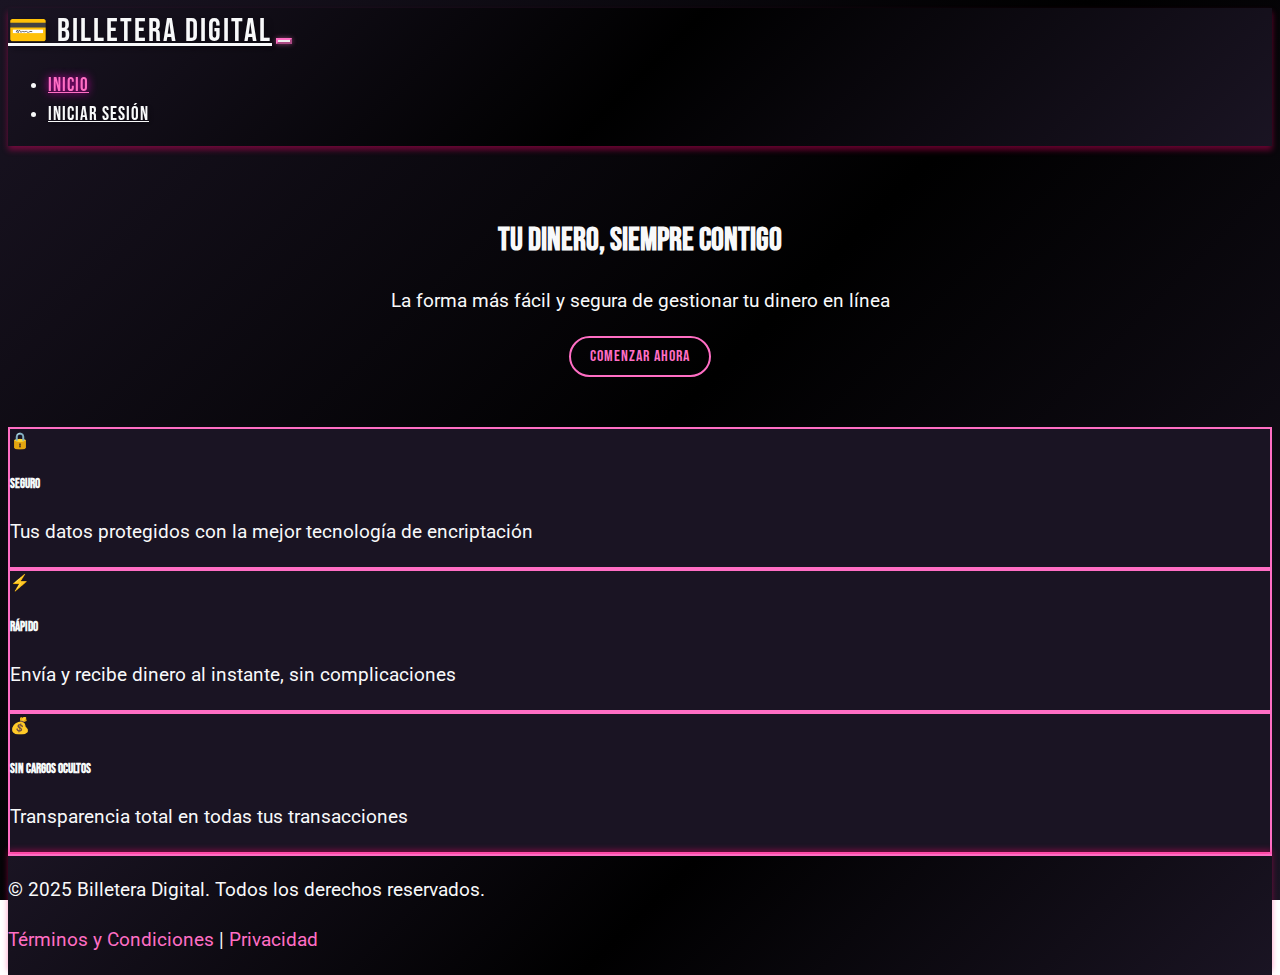
<file: index.html>
<!doctype html>
<html lang="es">

<head>
    <meta charset="utf-8" />
    <meta name="viewport" content="width=device-width, initial-scale=1, shrink-to-fit=no" />
    <meta name="keywords" content="Billetera Online">
    <meta name="description" content="Billetera digital de la empresa Billetera Online">
    <link href="https://cdn.jsdelivr.net/npm/bootstrap@5.3.8/dist/css/bootstrap.min.css" rel="stylesheet"
        integrity="sha384-sRIl4kxILFvY47J16cr9ZwB07vP4J8+LH7qKQnuqkuIAvNWLzeN8tE5YBujZqJLB" crossorigin="anonymous">
    <link rel="preconnect" href="https://fonts.googleapis.com">
    <link rel="preconnect" href="https://fonts.gstatic.com" crossorigin>
    <link href="https://fonts.googleapis.com/css2?family=Roboto:wght@300;400;500;700&display=swap" rel="stylesheet">
    <link href="https://fonts.googleapis.com/css2?family=Bebas+Neue&display=swap" rel="stylesheet">
    <link rel="stylesheet" href="css/style.css">
    <title>Billetera Digital | Inicio</title>
</head>

<body>

    <!-- NAVBAR -->
    <nav class="navbar navbar-expand-lg">
        <div class="container">
            <a class="navbar-brand" href="index.html">💳 Billetera Digital</a>
            <button class="navbar-toggler" type="button" data-bs-toggle="collapse" data-bs-target="#navbarNav">
                <span class="navbar-toggler-icon"></span>
            </button>
            <div class="collapse navbar-collapse" id="navbarNav">
                <ul class="navbar-nav ms-auto">
                    <li class="nav-item">
                        <a class="nav-link active" href="index.html">Inicio</a>
                    </li>
                    <li class="nav-item">
                        <a class="nav-link" href="login.html">Iniciar Sesión</a>
                    </li>
                </ul>
            </div>
        </div>
    </nav>

    <!-- HERO SECTION -->
    <div class="wallet-hero py-5">
        <div class="container text-center">
            <h1 class="display-4 fw-bold mb-3">Tu dinero, siempre contigo</h1>
            <p class="lead mb-4">La forma más fácil y segura de gestionar tu dinero en línea</p>
            <a href="login.html" class="wallet-btn">Comenzar ahora</a>
        </div>
    </div>

    <!-- CARACTERÍSTICAS -->
    <div class="container mb-5">
        <div class="row g-4 text-center">
            <div class="col-md-4">
                <div class="card h-100 border-0 shadow-sm wallet-card">
                    <div class="card-body p-4">
                        <div class="display-4 mb-3">🔒</div>
                        <h5 class="card-title">Seguro</h5>
                        <p class="card-text">Tus datos protegidos con la mejor tecnología de encriptación</p>
                    </div>
                </div>
            </div>
            <div class="col-md-4">
                <div class="card h-100 border-0 shadow-sm wallet-card">
                    <div class="card-body p-4">
                        <div class="display-4 mb-3">⚡</div>
                        <h5 class="card-title">Rápido</h5>
                        <p class="card-text">Envía y recibe dinero al instante, sin complicaciones</p>
                    </div>
                </div>
            </div>
            <div class="col-md-4">
                <div class="card h-100 border-0 shadow-sm wallet-card">
                    <div class="card-body p-4">
                        <div class="display-4 mb-3">💰</div>
                        <h5 class="card-title">Sin cargos ocultos</h5>
                        <p class="card-text">Transparencia total en todas tus transacciones</p>
                    </div>
                </div>
            </div>
        </div>
    </div>

    <!-- FOOTER -->
    <footer class="bg-dark py-3">
        <div class="container">
            <div class="d-flex justify-content-between align-items-center flex-wrap">
                <p class="mb-0">&copy; 2025 Billetera Digital. Todos los derechos reservados.</p>
                <p class="mb-0">
                    <a href="#">Términos y Condiciones</a>
                    <span class="mx-2">|</span>
                    <a href="#">Privacidad</a>
                </p>
            </div>
        </div>
    </footer>

    <script src="https://cdn.jsdelivr.net/npm/bootstrap@5.3.8/dist/js/bootstrap.bundle.min.js"
        integrity="sha384-FKyoEForCGlyvwx9Hj09JcYn3nv7wiPVlz7YYwJrWVcXK/BmnVDxM+D2scQbITxI"
        crossorigin="anonymous"></script>
        <script src="js/script.js"></script>
</body>

</html>
</file>
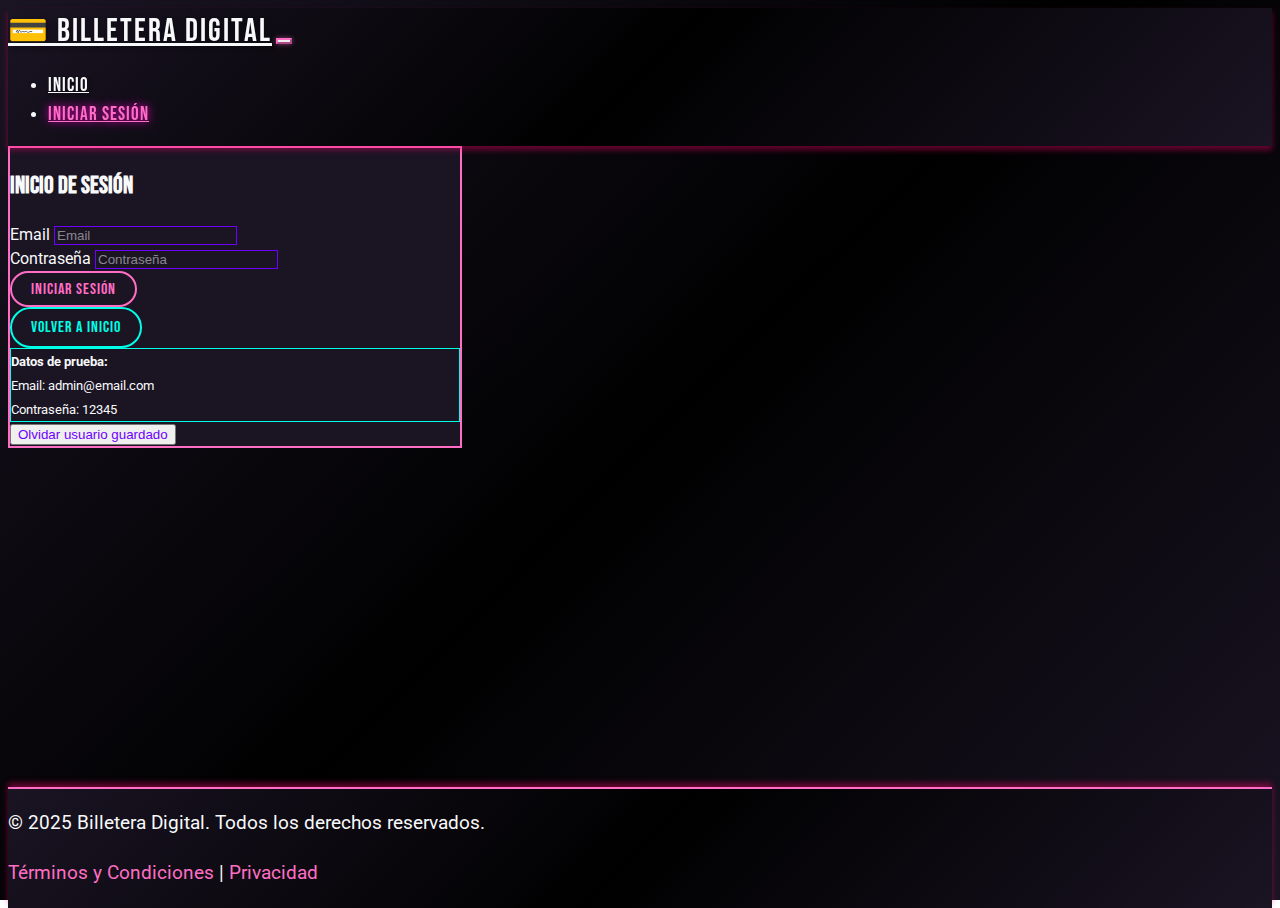
<file: deposit.html>
<!doctype html>
<html lang="es">

<head>
    <meta charset="utf-8" />
    <meta name="viewport" content="width=device-width, initial-scale=1, shrink-to-fit=no" />
    <meta name="keywords" content="Billetera Online">
    <meta name="description" content="Billetera digital de la empresa Billetera Online">
    <link href="https://cdn.jsdelivr.net/npm/bootstrap@5.3.8/dist/css/bootstrap.min.css" rel="stylesheet"
        integrity="sha384-sRIl4kxILFvY47J16cr9ZwB07vP4J8+LH7qKQnuqkuIAvNWLzeN8tE5YBujZqJLB" crossorigin="anonymous">
    <link rel="preconnect" href="https://fonts.googleapis.com">
    <link rel="preconnect" href="https://fonts.gstatic.com" crossorigin>
    <link href="https://fonts.googleapis.com/css2?family=Roboto:wght@300;400;500;700&display=swap" rel="stylesheet">
    <link href="https://fonts.googleapis.com/css2?family=Bebas+Neue&display=swap" rel="stylesheet">
    <link rel="stylesheet" href="css/style.css">
    <title>Billetera Digital | Depositar</title>
</head>

<body>

    <!-- NAVBAR -->
    <nav class="navbar navbar-expand-lg">
        <div class="container">
            <a class="navbar-brand" href="menu.html">💳 Billetera Digital</a>
            <button class="navbar-toggler" type="button" data-bs-toggle="collapse" data-bs-target="#navbarNav">
                <span class="navbar-toggler-icon"></span>
            </button>
            <div class="collapse navbar-collapse" id="navbarNav">
                <ul class="navbar-nav ms-auto">
                    <li class="nav-item">
                        <a class="nav-link" href="menu.html">Menú</a>
                    </li>
                    <li class="nav-item">
                        <a class="nav-link active" href="deposit.html">Depositar</a>
                    </li>
                    <li class="nav-item">
                        <a class="nav-link" href="sendmoney.html">Enviar</a>
                    </li>
                    <li class="nav-item">
                        <a class="nav-link" href="transactions.html">Movimientos</a>
                    </li>
                    <li class="nav-item">
                        <a class="nav-link" href="index.html" id="btn-logout">Cerrar Sesión</a>
                    </li>
                </ul>
            </div>
        </div>
    </nav>

    <!-- CONTENIDO PRINCIPAL -->
    <div class="container my-5">
        <div id="alerta-contenedor"></div>
        <div class="card shadow-lg mx-auto wallet-card wallet-menu-card">
            <div class="card-body p-4">
                <h2 class="text-center mb-3">Depositar</h2>
                <p class="text-center mb-4 wallet-balance">
                    Saldo actual: $<span id="saldo-actual"></span>
                </p>

                <form action="" class="mb-3" id="form-deposito">
                    <div class="mb-3">
                        <label for="monto-deposito" class="form-label">Monto a depositar:</label>
                        <input type="number" class="form-control wallet-input" name="monto-deposito" id="monto-deposito"
                            placeholder="Ingrese el monto" min="1" required />
                    </div>
                    <button type="submit" class="wallet-btn w-100 text-center py-2">Depositar</button>
                </form>

                <a href="menu.html" class="wallet-btn-secondary w-100 text-center py-2">Volver al Menú Principal</a>
            </div>
        </div>
    </div>

    <!-- FOOTER -->
    <footer class="bg-dark py-3">
        <div class="container">
            <div class="d-flex justify-content-between align-items-center flex-wrap">
                <p class="mb-0">&copy; 2025 Billetera Digital. Todos los derechos reservados.</p>
                <p class="mb-0">
                    <a href="#">Términos y Condiciones</a>
                    <span class="mx-2">|</span>
                    <a href="#">Privacidad</a>
                </p>
            </div>
        </div>
    </footer>

    <script src="https://cdn.jsdelivr.net/npm/bootstrap@5.3.8/dist/js/bootstrap.bundle.min.js"
        integrity="sha384-FKyoEForCGlyvwx9Hj09JcYn3nv7wiPVlz7YYwJrWVcXK/BmnVDxM+D2scQbITxI"
        crossorigin="anonymous"></script>
    <script src="https://ajax.googleapis.com/ajax/libs/jquery/3.7.1/jquery.min.js"></script>
    <script src="js/script.js"></script>
</body>

</html>
</file>
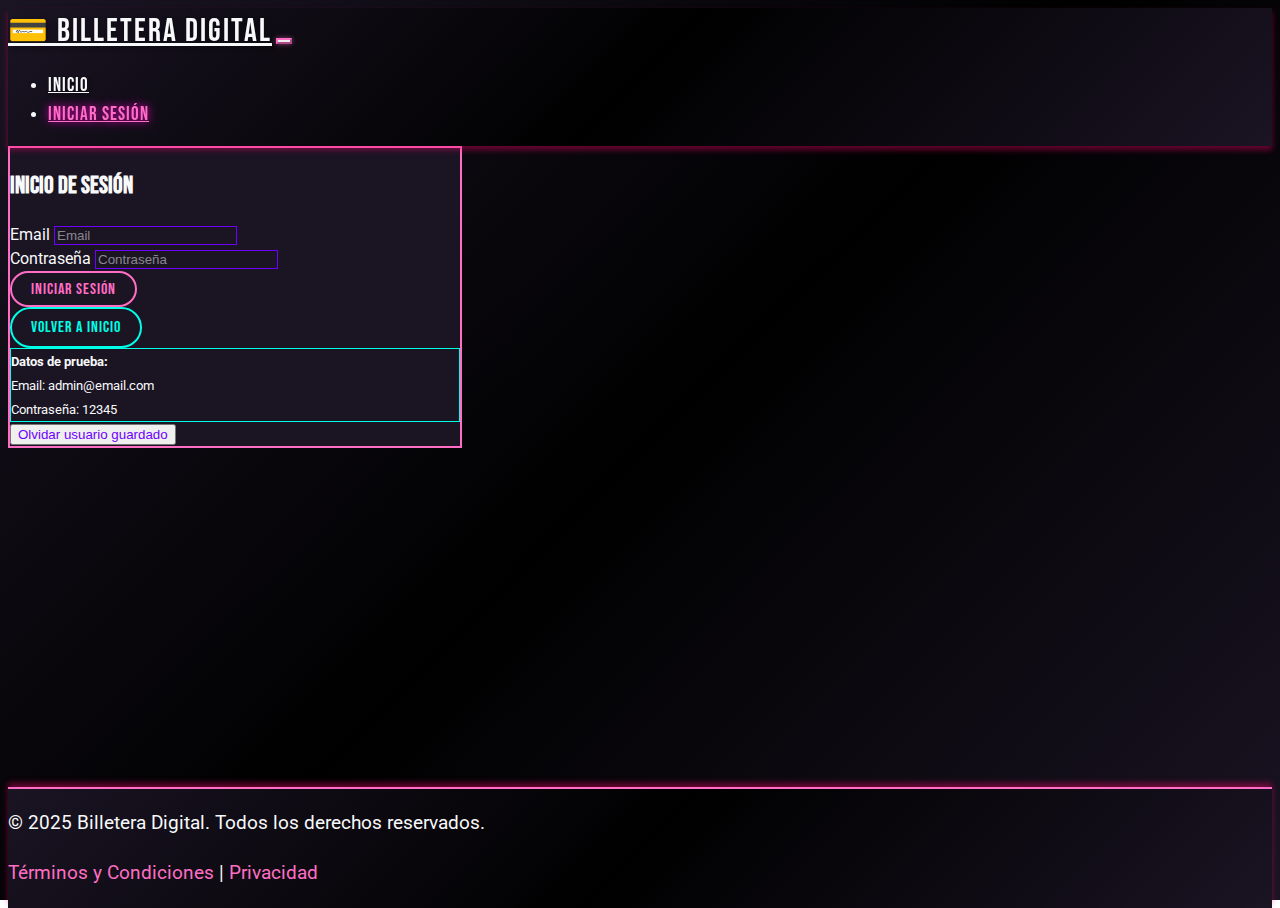
<file: login.html>
<!doctype html>
<html lang="es">

<head>
    <meta charset="utf-8" />
    <meta name="viewport" content="width=device-width, initial-scale=1, shrink-to-fit=no" />
    <meta name="keywords" content="Billetera Online">
    <meta name="description" content="Billetera digital de la empresa Billetera Online">
    <link href="https://cdn.jsdelivr.net/npm/bootstrap@5.3.8/dist/css/bootstrap.min.css" rel="stylesheet"
        integrity="sha384-sRIl4kxILFvY47J16cr9ZwB07vP4J8+LH7qKQnuqkuIAvNWLzeN8tE5YBujZqJLB" crossorigin="anonymous">
    <link rel="preconnect" href="https://fonts.googleapis.com">
    <link rel="preconnect" href="https://fonts.gstatic.com" crossorigin>
    <link href="https://fonts.googleapis.com/css2?family=Roboto:wght@300;400;500;700&display=swap" rel="stylesheet">
    <link href="https://fonts.googleapis.com/css2?family=Bebas+Neue&display=swap" rel="stylesheet">
    <link rel="stylesheet" href="css/style.css">
    <title>Billetera Digital | Inicio de sesión</title>
</head>

<body>

    <!-- NAVBAR -->
    <nav class="navbar navbar-expand-lg">
        <div class="container">
            <a class="navbar-brand" href="index.html">💳 Billetera Digital</a>
            <button class="navbar-toggler" type="button" data-bs-toggle="collapse" data-bs-target="#navbarNav">
                <span class="navbar-toggler-icon"></span>
            </button>
            <div class="collapse navbar-collapse" id="navbarNav">
                <ul class="navbar-nav ms-auto">
                    <li class="nav-item">
                        <a class="nav-link" href="index.html">Inicio</a>
                    </li>
                    <li class="nav-item">
                        <a class="nav-link active" href="login.html">Iniciar Sesión</a>
                    </li>
                </ul>
            </div>
        </div>
    </nav>

    <!-- CONTENIDO -->
    <div class="container py-5 d-flex align-items-center justify-content-center">
        <div class="card p-4 shadow-lg wallet-card wallet-login-card">
            <h2 class="text-center mb-4">Inicio de sesión</h2>
            <form id="loginForm" class="mb-3">
                <div class="mb-3">
                    <label for="email" class="form-label">Email</label>
                    <input type="email" id="email" name="email" class="form-control wallet-input" placeholder="Email"
                        required>
                </div>
                <div class="mb-3">
                    <label for="password" class="form-label">Contraseña</label>
                    <input type="password" id="password" name="password" class="form-control wallet-input"
                        placeholder="Contraseña" required>
                </div>
                <div id="mensaje" class="mt-3"></div>
                <button type="submit" class="wallet-btn w-100 text-center py-2">Iniciar sesión</button>
            </form>
            <a href="index.html" class="wallet-btn-secondary w-100 text-center py-2 text-decoration-none mb-3">Volver a
                inicio</a>
            <div class="alert text-center" role="alert" id="datos-prueba">
                <small>
                    <strong>Datos de prueba:</strong><br>
                    Email: admin@email.com<br>
                    Contraseña: 12345
                </small>
            </div>
            <button type="button" id="btnOlvidar" class="btn btn-link w-100 text-decoration-none">Olvidar usuario
                guardado</button>
        </div>
    </div>

    <!-- FOOTER -->
    <footer class="bg-dark py-3">
        <div class="container">
            <div class="d-flex justify-content-between align-items-center flex-wrap">
                <p class="mb-0">&copy; 2025 Billetera Digital. Todos los derechos reservados.</p>
                <p class="mb-0">
                    <a href="#">Términos y Condiciones</a>
                    <span class="mx-2">|</span>
                    <a href="#">Privacidad</a>
                </p>
            </div>
        </div>
    </footer>

    <script src="https://cdn.jsdelivr.net/npm/bootstrap@5.3.8/dist/js/bootstrap.bundle.min.js"
        integrity="sha384-FKyoEForCGlyvwx9Hj09JcYn3nv7wiPVlz7YYwJrWVcXK/BmnVDxM+D2scQbITxI"
        crossorigin="anonymous"></script>
    <script src="https://ajax.googleapis.com/ajax/libs/jquery/3.7.1/jquery.min.js"></script>
    <script src="js/login.js"></script>
</body>

</html>
</file>
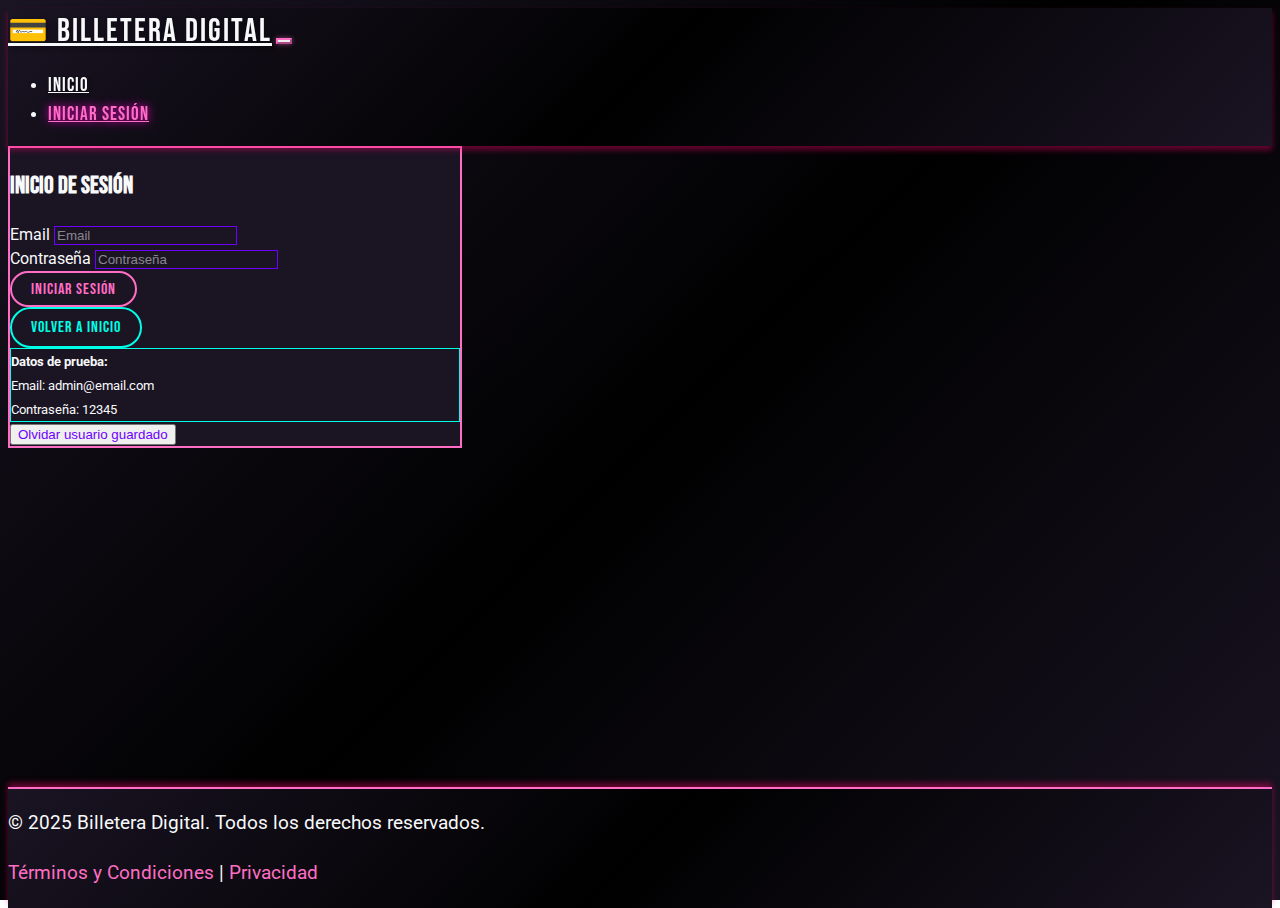
<file: menu.html>
<!doctype html>
<html lang="es">

<head>
    <meta charset="utf-8" />
    <meta name="viewport" content="width=device-width, initial-scale=1, shrink-to-fit=no" />
    <meta name="keywords" content="Billetera Online">
    <meta name="description" content="Billetera digital de la empresa Billetera Online">
    <link href="https://cdn.jsdelivr.net/npm/bootstrap@5.3.8/dist/css/bootstrap.min.css" rel="stylesheet"
        integrity="sha384-sRIl4kxILFvY47J16cr9ZwB07vP4J8+LH7qKQnuqkuIAvNWLzeN8tE5YBujZqJLB" crossorigin="anonymous">
    <link rel="preconnect" href="https://fonts.googleapis.com">
    <link rel="preconnect" href="https://fonts.gstatic.com" crossorigin>
    <link href="https://fonts.googleapis.com/css2?family=Roboto:wght@300;400;500;700&display=swap" rel="stylesheet">
    <link href="https://fonts.googleapis.com/css2?family=Bebas+Neue&display=swap" rel="stylesheet">
    <link rel="stylesheet" href="css/style.css">
    <title>Billetera Digital | Menú</title>
</head>

<body>

    <!-- NAVBAR -->
    <nav class="navbar navbar-expand-lg">
        <div class="container">
            <a class="navbar-brand" href="menu.html">💳 Billetera Digital</a>
            <button class="navbar-toggler" type="button" data-bs-toggle="collapse" data-bs-target="#navbarNav">
                <span class="navbar-toggler-icon"></span>
            </button>
            <div class="collapse navbar-collapse" id="navbarNav">
                <ul class="navbar-nav ms-auto">
                    <li class="nav-item">
                        <a class="nav-link active" href="menu.html">Menú</a>
                    </li>
                    <li class="nav-item">
                        <a class="nav-link" href="deposit.html">Depositar</a>
                    </li>
                    <li class="nav-item">
                        <a class="nav-link" href="sendmoney.html">Enviar</a>
                    </li>
                    <li class="nav-item">
                        <a class="nav-link" href="transactions.html">Movimientos</a>
                    </li>
                    <li class="nav-item">
                        <a class="nav-link" href="index.html" id="btn-logout">Cerrar Sesión</a>
                    </li>
                </ul>
            </div>
        </div>
    </nav>

    <!-- CONTENIDO PRINCIPAL -->
    <div class="container my-5">
        <div class="card shadow-lg mx-auto wallet-card wallet-menu-card">
            <div class="card-body p-4">
                <h2 class="text-center mb-3">Menú Principal</h2>
                <p class="text-center mb-4 wallet-balance">
                    Saldo actual: $<span id="saldo-actual"></span>
                </p>
                <div class="d-grid gap-3">
                    <a href="deposit.html" class="wallet-btn text-center py-2">Depositar</a>
                    <a href="sendmoney.html" class="wallet-btn text-center py-2">Enviar Dinero</a>
                    <a href="transactions.html" class="wallet-btn text-center py-2">Últimos Movimientos</a>
                </div>
            </div>
        </div>
    </div>

    <!-- FOOTER -->
    <footer class="bg-dark py-3">
        <div class="container">
            <div class="d-flex justify-content-between align-items-center flex-wrap">
                <p class="mb-0">&copy; 2025 Billetera Digital. Todos los derechos reservados.</p>
                <p class="mb-0">
                    <a href="#">Términos y Condiciones</a>
                    <span class="mx-2">|</span>
                    <a href="#">Privacidad</a>
                </p>
            </div>
        </div>
    </footer>

    <script src="https://cdn.jsdelivr.net/npm/bootstrap@5.3.8/dist/js/bootstrap.bundle.min.js"
        integrity="sha384-FKyoEForCGlyvwx9Hj09JcYn3nv7wiPVlz7YYwJrWVcXK/BmnVDxM+D2scQbITxI"
        crossorigin="anonymous"></script>
        <script src="js/script.js"></script>
</body>

</html>
</file>
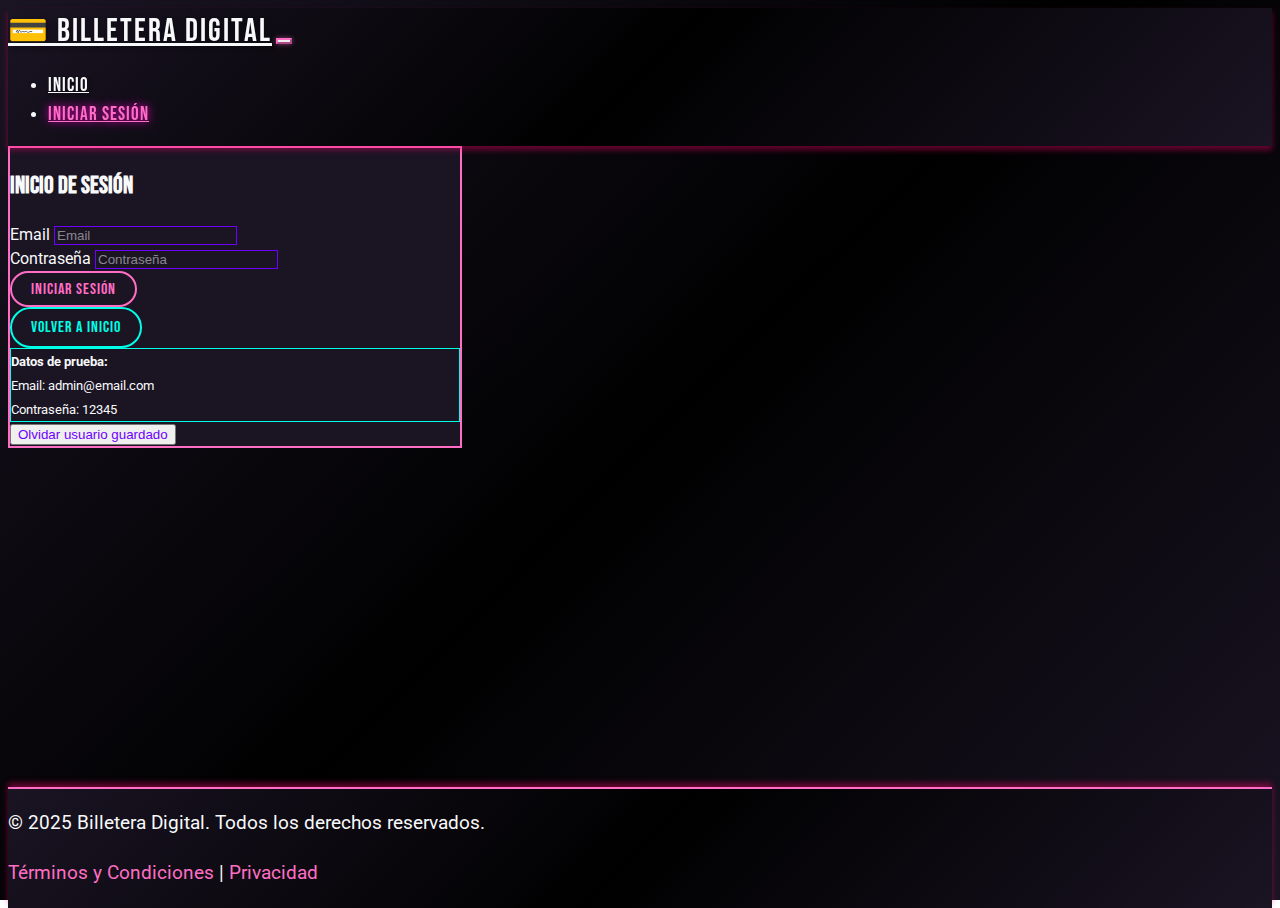
<file: sendmoney.html>
<!doctype html>
<html lang="es">

<head>
    <meta charset="utf-8" />
    <meta name="viewport" content="width=device-width, initial-scale=1, shrink-to-fit=no" />
    <meta name="keywords" content="Billetera Online">
    <meta name="description" content="Billetera digital de la empresa Alke Wallet">
    <link href="https://cdn.jsdelivr.net/npm/bootstrap@5.3.8/dist/css/bootstrap.min.css" rel="stylesheet"
        integrity="sha384-sRIl4kxILFvY47J16cr9ZwB07vP4J8+LH7qKQnuqkuIAvNWLzeN8tE5YBujZqJLB" crossorigin="anonymous">
    <link rel="preconnect" href="https://fonts.googleapis.com">
    <link rel="preconnect" href="https://fonts.gstatic.com" crossorigin>
    <link href="https://fonts.googleapis.com/css2?family=Roboto:wght@300;400;500;700&display=swap" rel="stylesheet">
    <link href="https://fonts.googleapis.com/css2?family=Bebas+Neue&display=swap" rel="stylesheet">
    <link rel="stylesheet" href="css/style.css">
    <title>Alke Wallet | Enviar Dinero</title>
</head>

<body>

    <!-- NAVBAR -->
    <nav class="navbar navbar-expand-lg">
        <div class="container">
            <a class="navbar-brand" href="menu.html">💳 Alke Wallet</a>
            <button class="navbar-toggler" type="button" data-bs-toggle="collapse" data-bs-target="#navbarNav">
                <span class="navbar-toggler-icon"></span>
            </button>
            <div class="collapse navbar-collapse" id="navbarNav">
                <ul class="navbar-nav ms-auto">
                    <li class="nav-item">
                        <a class="nav-link" href="menu.html">Menú</a>
                    </li>
                    <li class="nav-item">
                        <a class="nav-link" href="deposit.html">Depositar</a>
                    </li>
                    <li class="nav-item">
                        <a class="nav-link active" href="sendmoney.html">Enviar</a>
                    </li>
                    <li class="nav-item">
                        <a class="nav-link" href="transactions.html">Movimientos</a>
                    </li>
                    <li class="nav-item">
                        <a class="nav-link" href="index.html" id="btn-logout">Cerrar Sesión</a>
                    </li>
                </ul>
            </div>
        </div>
    </nav>

    <!-- CONTENIDO PRINCIPAL -->
    <div class="container my-5">
        <div id="alerta-contenedor"></div>
        <div class="card shadow-lg mx-auto wallet-card wallet-menu-card">
            <div class="card-body p-4">
                <h2 class="text-center mb-3">Enviar Dinero</h2>
                <p class="text-center mb-4 wallet-balance">
                    Saldo actual: $<span id="saldo-actual"></span>
                </p>
    
                <div class="mb-4 text-center">
                    <button type="button" class="wallet-btn-secondary px-4 py-2" data-bs-toggle="modal"
                        data-bs-target="#modalAgregarContacto">
                        Agregar nuevo contacto
                    </button>
                </div>
    
                <!-- Campo de busqueda -->
                <div class="mb-3">
                    <label for="buscar-contacto" class="form-label">Buscar contacto:</label>
                    <input type="text" class="form-control wallet-input" id="buscar-contacto"
                        placeholder="Buscar por nombre o alias...">
                </div>
    
                <form action="" class="mb-3" id="form-envio">
                    <div class="mb-3">
                        <label class="form-label">Selecciona un contacto:</label>
                        <select class="form-select wallet-input mb-3" name="contacto" id="select-contacto" required>
                            <option value="">-- Seleccionar --</option>
                        </select>
                    </div>
    
                    <div class="mb-3">
                        <label for="monto-envio" class="form-label">Monto a enviar:</label>
                        <input type="number" class="form-control wallet-input" name="monto-envio" id="monto-envio"
                            placeholder="Ingrese el monto" min="1" required />
                    </div>
    
                    <button type="submit" class="wallet-btn w-100 text-center py-2" id="btn-enviar-dinero"
                        style="display: none;">Enviar dinero</button>
                </form>
    
                <a href="menu.html" class="wallet-btn-secondary w-100 text-center py-2">Volver al Menú Principal</a>
            </div>
        </div>
    </div>

    <!-- MODAL -->
    <div class="modal fade" id="modalAgregarContacto" tabindex="-1" aria-labelledby="modalAgregarContactoLabel"
        aria-hidden="true">
        <div class="modal-dialog">
            <div class="modal-content wallet-modal">
                <div class="modal-header">
                    <h5 class="modal-title" id="modalAgregarContactoLabel">Agregar Nuevo Contacto</h5>
                    <button type="button" class="btn-close wallet-close-btn" data-bs-dismiss="modal"
                        aria-label="Close"></button>
                </div>
                <div class="modal-body">
                    <form id="form-nuevo-contacto">
                        <div class="mb-3">
                            <label for="nombre-contacto" class="form-label">Nombre completo:</label>
                            <input type="text" class="form-control wallet-input" id="nombre-contacto"
                                placeholder="Ej: María González" required>
                        </div>
                        <div class="mb-3">
                            <label for="alias-contacto" class="form-label">Alias:</label>
                            <input type="text" class="form-control wallet-input" id="alias-contacto"
                                placeholder="Ej: maria.gonzalez" required>
                        </div>
                        <div class="mb-3">
                            <label for="cbu-contacto" class="form-label">CBU:</label>
                            <input type="text" class="form-control wallet-input" id="cbu-contacto"
                                placeholder="Ej: 1234567890123456789012" maxlength="22" required>
                        </div>
                        <div class="mb-3">
                            <label for="banco-contacto" class="form-label">Banco:</label>
                            <input type="text" class="form-control wallet-input" id="banco-contacto"
                                placeholder="Ej: Banco Nación" required>
                        </div>
                    </form>
                </div>
                <div class="modal-footer">
                    <button type="button" class="wallet-btn-secondary px-3" data-bs-dismiss="modal">Cancelar</button>
                    <button type="submit" form="form-nuevo-contacto" class="wallet-btn px-3">Guardar contacto</button>
                </div>
            </div>
        </div>
    </div>

    <!-- MODAL CONFIRMACION ENVIO -->
    <div class="modal fade" id="modalConfirmarEnvio" tabindex="-1" aria-hidden="true">
        <div class="modal-dialog modal-dialog-centered">
            <div class="modal-content wallet-modal">
                <div class="modal-header">
                    <h5 class="modal-title">Confirmar Envío</h5>
                    <button type="button" class="btn-close wallet-close-btn" data-bs-dismiss="modal"
                        aria-label="Close"></button>
                </div>
                <div class="modal-body text-center">
                    <p>Estás a punto de enviar dinero a:</p>
                    <h4 id="conf-nombre" style="color: var(--wallet-cyan);"></h4>
                    <p class="mt-3">Monto:</p>
                    <h3 id="conf-monto" class="wallet-amount-negative"></h3>
                </div>
                <div class="modal-footer justify-content-center">
                    <button type="button" class="wallet-btn-secondary" data-bs-dismiss="modal">Cancelar</button>
                    <button type="button" class="wallet-btn" id="btn-confirmar-envio">Confirmar Transferencia</button>
                </div>
            </div>
        </div>
    </div>

    <!-- FOOTER -->
    <footer class="bg-dark py-3">
        <div class="container">
            <div class="d-flex justify-content-between align-items-center flex-wrap">
                <p class="mb-0">&copy; 2026 Alke Wallet. Todos los derechos reservados.</p>
                <p class="mb-0">
                    <a href="#">Términos y Condiciones</a>
                    <span class="mx-2">|</span>
                    <a href="#">Privacidad</a>
                </p>
            </div>
        </div>
    </footer>

    <script src="https://cdn.jsdelivr.net/npm/bootstrap@5.3.8/dist/js/bootstrap.bundle.min.js"
        integrity="sha384-FKyoEForCGlyvwx9Hj09JcYn3nv7wiPVlz7YYwJrWVcXK/BmnVDxM+D2scQbITxI"
        crossorigin="anonymous"></script>
    <script src="https://ajax.googleapis.com/ajax/libs/jquery/3.7.1/jquery.min.js"></script>
    <script src="js/script.js"></script>
</body>

</html>
</file>
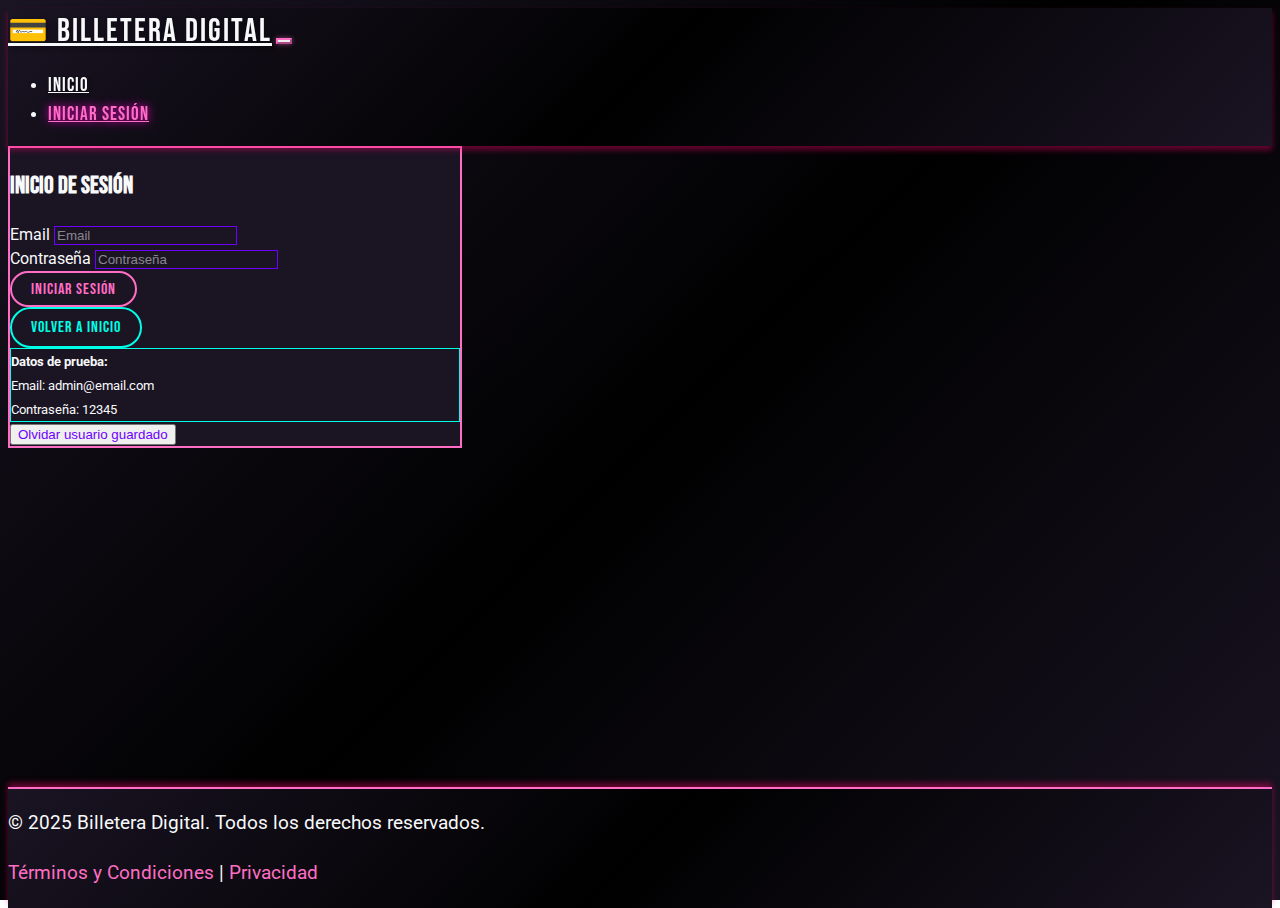
<file: transactions.html>
<!doctype html>
<html lang="es">

<head>
    <meta charset="utf-8" />
    <meta name="viewport" content="width=device-width, initial-scale=1, shrink-to-fit=no" />
    <meta name="keywords" content="Billetera Online">
    <meta name="description" content="Billetera digital de la empresa Billetera Online">
    <link href="https://cdn.jsdelivr.net/npm/bootstrap@5.3.8/dist/css/bootstrap.min.css" rel="stylesheet"
        integrity="sha384-sRIl4kxILFvY47J16cr9ZwB07vP4J8+LH7qKQnuqkuIAvNWLzeN8tE5YBujZqJLB" crossorigin="anonymous">
    <link rel="preconnect" href="https://fonts.googleapis.com">
    <link rel="preconnect" href="https://fonts.gstatic.com" crossorigin>
    <link href="https://fonts.googleapis.com/css2?family=Roboto:wght@300;400;500;700&display=swap" rel="stylesheet">
    <link href="https://fonts.googleapis.com/css2?family=Bebas+Neue&display=swap" rel="stylesheet">
    <link rel="stylesheet" href="css/style.css">
    <title>Billetera Digital | Transacciones</title>
</head>

<body>

    <!-- NAVBAR -->
    <nav class="navbar navbar-expand-lg">
        <div class="container">
            <a class="navbar-brand" href="menu.html">💳 Billetera Digital</a>
            <button class="navbar-toggler" type="button" data-bs-toggle="collapse" data-bs-target="#navbarNav">
                <span class="navbar-toggler-icon"></span>
            </button>
            <div class="collapse navbar-collapse" id="navbarNav">
                <ul class="navbar-nav ms-auto">
                    <li class="nav-item">
                        <a class="nav-link" href="menu.html">Menú</a>
                    </li>
                    <li class="nav-item">
                        <a class="nav-link" href="deposit.html">Depositar</a>
                    </li>
                    <li class="nav-item">
                        <a class="nav-link" href="sendmoney.html">Enviar</a>
                    </li>
                    <li class="nav-item">
                        <a class="nav-link active" href="transactions.html">Movimientos</a>
                    </li>
                    <li class="nav-item">
                        <a class="nav-link" href="index.html" id="btn-logout">Cerrar Sesión</a>
                    </li>
                </ul>
            </div>
        </div>
    </nav>

    <!-- CONTENIDO PRINCIPAL -->
    <div class="container my-5">
        <div class="card shadow-lg mx-auto wallet-card wallet-transactions-card">
            <div class="card-body p-4">
                <div class="wallet-header-container">
                    <h2 class="mb-0">Últimos Movimientos</h2>
                    <button type="button" id="btn-borrar-historial" class="wallet-btn-danger wallet-btn-sm wallet-header-btn">Borrar Historial</button>
                </div>
                <p class="text-center mb-4 wallet-balance">
                    Saldo actual: $<span id="saldo-actual"></span>
                </p>

                <!-- Lista de transacciones -->
                <div class="mb-4" id="lista-transacciones"></div>

                <a href="menu.html" class="wallet-btn-secondary w-100 text-center py-2">Volver al Menú Principal</a>
            </div>
        </div>
    </div>

    <!-- FOOTER -->
    <footer class="bg-dark py-3">
        <div class="container">
            <div class="d-flex justify-content-between align-items-center flex-wrap">
                <p class="mb-0">&copy; 2025 Billetera Digital. Todos los derechos reservados.</p>
                <p class="mb-0">
                    <a href="#">Términos y Condiciones</a>
                    <span class="mx-2">|</span>
                    <a href="#">Privacidad</a>
                </p>
            </div>
        </div>
    </footer>

    <script src="https://cdn.jsdelivr.net/npm/bootstrap@5.3.8/dist/js/bootstrap.bundle.min.js"
        integrity="sha384-FKyoEForCGlyvwx9Hj09JcYn3nv7wiPVlz7YYwJrWVcXK/BmnVDxM+D2scQbITxI"
        crossorigin="anonymous"></script>
    <script src="js/script.js"></script>
</body>

</html>
</file>
<file: css/style.css>
/* Estilos personalizados Billetera Digital */

/* Paleta de colores */
:root {
    --wallet-pink: #ff6ec4;
    --wallet-purple: #6e00ff;
    --wallet-blue: #00d4ff;
    --wallet-cyan: #00ffe7;
    --wallet-green: #76ff03;
    --wallet-dark: #1a1423;
    --wallet-light: #f8f9fa;
    --wallet-orange: #ff9f00;
    --wallet-magenta: #ff00d4;
    --wallet-yellow: #fff600;
    --wallet-red: #ff0044;
    --wallet-bg-dark: #000000;
    --wallet-bg-light: #ffffff;
}

/* Layout general */
html {
    height: 100%;
}

body {
    background: linear-gradient(135deg, var(--wallet-dark) 0%, var(--wallet-bg-dark) 50%, var(--wallet-dark) 100%);
    color: var(--wallet-light);
    font-family: 'Roboto', sans-serif;
    font-size: 16px;
    line-height: 1.5;
    background-attachment: fixed;
    min-height: 100vh;
    display: flex;
    flex-direction: column;
}

h1,
h2,
h3,
h4,
h5,
h6 {
    font-family: 'Bebas Neue', sans-serif;
    color: var(--wallet-light);
}

p {
    line-height: 1.6;
    font-size: 1.2rem;
    color: var(--wallet-light);
}

/* Navbar */
.navbar {
    background: linear-gradient(135deg,
            var(--wallet-dark) 0%,
            var(--wallet-bg-dark) 50%,
            var(--wallet-dark) 100%);
    box-shadow: 0px 4px 6px rgba(255, 0, 110, 0.4);
    z-index: 1030;
    position: sticky;
    top: 0;
}

.navbar-brand {
    font-family: 'Bebas Neue', sans-serif;
    color: var(--wallet-light) !important;
    font-size: 2rem;
    letter-spacing: 2px;
    text-shadow: 3px 3px 6px rgba(0, 0, 0, 0.3);
    animation: wallet-glow 2s ease-in-out infinite alternate;
}

@keyframes wallet-glow {
    from {
        text-shadow:
            0 0 8px var(--wallet-purple),
            2px 2px 4px rgba(0, 0, 0, 0.5);
    }

    to {
        text-shadow:
            0 0 16px var(--wallet-magenta),
            4px 4px 8px rgba(0, 0, 0, 0.7);
    }
}

.nav-link {
    color: var(--wallet-light) !important;
    font-family: 'Bebas Neue', sans-serif;
    font-size: 1.2rem;
    letter-spacing: 1px;
    text-shadow: 2px 2px 4px rgba(0, 0, 0, 0.3);
}

.nav-link:hover {
    color: var(--wallet-pink) !important;
    transform: translateY(1px);
    text-shadow: 0 0 10px var(--wallet-magenta);
}

.nav-link.active {
    color: var(--wallet-pink) !important;
    text-shadow: 0 0 10px var(--wallet-magenta);
}

/* Navbar Toggler (Icono hamburguesa) */
.navbar-toggler {
    border-color: var(--wallet-pink);
    box-shadow: 0 0 5px rgba(255, 110, 196, 0.5);
}

.navbar-toggler-icon {
    background-image: url("data:image/svg+xml,%3csvg xmlns='http://www.w3.org/2000/svg' viewBox='0 0 30 30'%3e%3cpath stroke='%23ff6ec4' stroke-linecap='round' stroke-miterlimit='10' stroke-width='2' d='M4 7h22M4 15h22M4 23h22'/%3e%3c/svg%3e");
}

.navbar-toggler:focus {
    box-shadow: 0 0 10px var(--wallet-magenta);
}

/* Hero Section */
.wallet-hero {
    padding: 50px 0;
    text-align: center;
    position: relative;
    flex-shrink: 0;
}

/* Cards de billetera */
.wallet-card {
    background-color: var(--wallet-dark);
    border: 2px solid var(--wallet-pink);
}

.wallet-card .card-title {
    color: var(--wallet-light);
}

.wallet-card .card-text {
    color: var(--wallet-light);
}

/* Sobreescribir text-muted para fondos oscuros */
.wallet-card .text-muted {
    color: #a8a8b3 !important;
}

/* Card de login */
.wallet-login-card {
    max-width: 450px;
    width: 100%;
}

/* Card del menú principal */
.wallet-menu-card {
    max-width: 600px;
}

/* Card de transacciones (más ancho) */
.wallet-transactions-card {
    max-width: 800px;
}

/* Botones de billetera */
.wallet-btn {
    background: transparent;
    border: 2px solid var(--wallet-pink);
    color: var(--wallet-pink);
    font-family: 'Bebas Neue', sans-serif;
    font-size: 1rem;
    letter-spacing: 1px;
    padding: 0.4rem 1.2rem;
    border-radius: 30px;
    text-decoration: none;
    box-shadow: none;
    outline: none;
    transition: background 0.2s ease, color 0.2s ease;
    display: inline-block;
}

.wallet-btn:hover,
.wallet-btn:focus,
.wallet-btn:focus-visible {
    background: var(--wallet-pink);
    color: var(--wallet-bg-dark);
    border-color: var(--wallet-pink);
    outline: none;
    box-shadow: none;
}

/* Botón secundario (para volver, cancelar, etc) */
.wallet-btn-secondary {
    background: transparent;
    border: 2px solid var(--wallet-cyan);
    color: var(--wallet-cyan);
    font-family: 'Bebas Neue', sans-serif;
    font-size: 1rem;
    letter-spacing: 1px;
    padding: 0.4rem 1.2rem;
    border-radius: 30px;
    text-decoration: none;
    box-shadow: none;
    outline: none;
    transition: background 0.2s ease, color 0.2s ease;
    display: inline-block;
}

.wallet-btn-secondary:hover,
.wallet-btn-secondary:focus,
.wallet-btn-secondary:focus-visible {
    background: var(--wallet-cyan);
    color: var(--wallet-bg-dark);
    border-color: var(--wallet-cyan);
    outline: none;
    box-shadow: none;
}

/* Botón de peligro (Borrar) */
.wallet-btn-danger {
    background: transparent;
    border: 2px solid var(--wallet-red);
    color: var(--wallet-red);
    font-family: 'Bebas Neue', sans-serif;
    font-size: 1rem;
    letter-spacing: 1px;
    padding: 0.4rem 1.2rem;
    border-radius: 30px;
    text-decoration: none;
    box-shadow: none;
    outline: none;
    transition: background 0.2s ease, color 0.2s ease;
    display: inline-block;
}

.wallet-btn-danger:hover,
.wallet-btn-danger:focus,
.wallet-btn-danger:focus-visible {
    background: var(--wallet-red);
    color: var(--wallet-bg-dark);
    border-color: var(--wallet-red);
    outline: none;
    box-shadow: none;
}

/* Botón pequeño */
.wallet-btn-sm {
    padding: 0.25rem 0.8rem;
    font-size: 0.85rem;
}

/* Inputs de formulario */
.wallet-input {
    background-color: var(--wallet-dark);
    border: 1px solid var(--wallet-purple);
    color: var(--wallet-light);
}

.wallet-input:focus {
    background-color: var(--wallet-dark);
    border-color: var(--wallet-pink);
    color: var(--wallet-light);
    box-shadow: 0 0 0 0.25rem rgba(255, 110, 196, 0.25);
}

.wallet-input::placeholder {
    color: rgba(248, 249, 250, 0.5);
}

.form-label {
    color: var(--wallet-light);
}

/* Display de saldo */
.wallet-balance {
    font-size: 1.5rem;
    color: var(--wallet-green);
    font-weight: bold;
}

/* Select para contactos */
.form-select.wallet-input {
    background-color: var(--wallet-dark);
    border: 1px solid var(--wallet-purple);
    color: var(--wallet-light);
    transition: all 0.3s ease;
}

.form-select.wallet-input:focus {
    background-color: var(--wallet-dark);
    border-color: var(--wallet-pink);
    color: var(--wallet-light);
    box-shadow: 0 0 0 0.25rem rgba(255, 110, 196, 0.25);
}

.form-select.wallet-input option {
    background-color: var(--wallet-dark);
    color: var(--wallet-light);
}

/* Resaltado cuando se selecciona un contacto */
.form-select.wallet-input.contacto-seleccionado {
    border-color: var(--wallet-green);
    box-shadow: 0 0 10px rgba(118, 255, 3, 0.4);
    background-color: rgba(118, 255, 3, 0.05);
}

/* Montos en transacciones */
.wallet-amount-positive {
    color: var(--wallet-green);
}

.wallet-amount-negative {
    color: var(--wallet-red);
}

/* Estilos para modal */
.wallet-modal {
    background-color: var(--wallet-dark);
    border: 2px solid var(--wallet-pink);
}

.wallet-modal .modal-header {
    border-bottom: 1px solid var(--wallet-purple);
}

.wallet-modal .modal-footer {
    border-top: 1px solid var(--wallet-purple);
}

.wallet-modal .modal-title {
    color: var(--wallet-light);
}

.wallet-close-btn {
    filter: invert(1);
    opacity: 0.8;
}

.wallet-close-btn:hover {
    opacity: 1;
}

/* Alertas de Bootstrap personalizadas */
#alerta-contenedor {
    position: fixed;
    top: 80px;
    right: 20px;
    z-index: 1050;
    max-width: 400px;
}

#alerta-contenedor .alert,
#mensaje .alert {
    background-color: var(--wallet-dark);
    border: 2px solid;
    color: var(--wallet-light);
    box-shadow: 0 4px 12px rgba(0, 0, 0, 0.3);
}

#alerta-contenedor .alert-success,
#mensaje .alert-success {
    border-color: var(--wallet-green);
}

#alerta-contenedor .alert-danger,
#mensaje .alert-danger {
    border-color: var(--wallet-red);
}

#alerta-contenedor .alert-warning,
#mensaje .alert-warning {
    border-color: var(--wallet-orange);
}

#alerta-contenedor .alert-info,
#mensaje .alert-info {
    border-color: var(--wallet-cyan);
}

#alerta-contenedor .btn-close {
    filter: invert(1);
}

#datos-prueba {
    background-color: var(--wallet-dark);
    border: 1px solid var(--wallet-cyan);
    color: var(--wallet-light);
}

#btnOlvidar {
    color: var(--wallet-purple);
}

/* Alertas responsivas */
@media (max-width: 768px) {
    #alerta-contenedor {
        right: 10px;
        left: 10px;
        max-width: calc(100% - 20px);
    }
}

/* Footer con estética del navbar */
footer {
    margin-top: auto;
    background: linear-gradient(135deg,
            var(--wallet-dark) 0%,
            var(--wallet-bg-dark) 50%,
            var(--wallet-dark) 100%);
    border-top: 2px solid var(--wallet-pink);
    box-shadow: 0px -4px 6px rgba(255, 0, 110, 0.4);
}

footer a {
    color: var(--wallet-pink);
    text-decoration: none;
    transition: color 0.2s ease;
}

footer a:hover {
    color: var(--wallet-magenta);
    text-shadow: 0 0 8px var(--wallet-magenta);
}

/* Container flex para layout */
.container {
    flex: 1;
}

/* Header responsivo para transacciones */
.wallet-header-container {
    position: relative;
    display: flex;
    justify-content: center;
    align-items: center;
    margin-bottom: 1.5rem;
}

.wallet-header-btn {
    position: absolute;
    right: 0;
}

@media (max-width: 768px) {
    .wallet-header-container {
        flex-direction: column;
        gap: 1rem;
    }

    .wallet-header-btn {
        position: static;
        width: 100%;
    }
}
</file>
